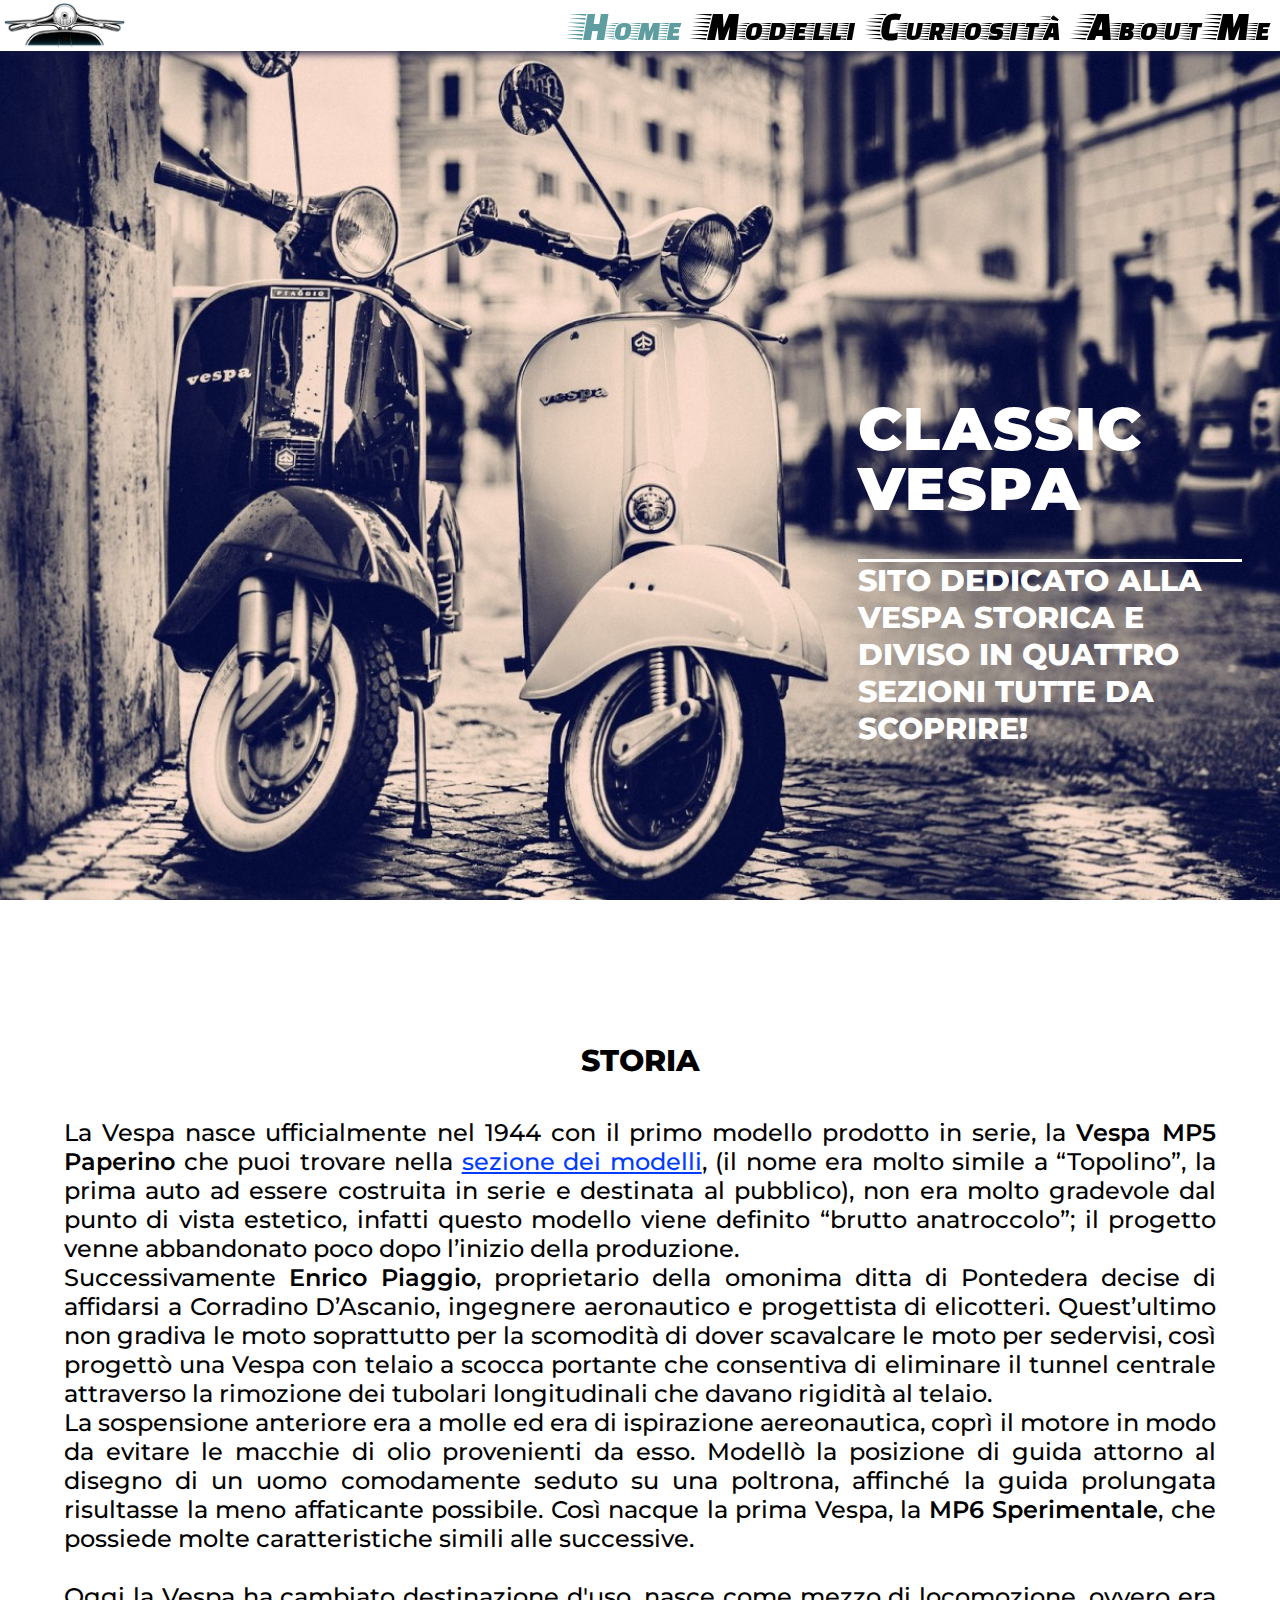
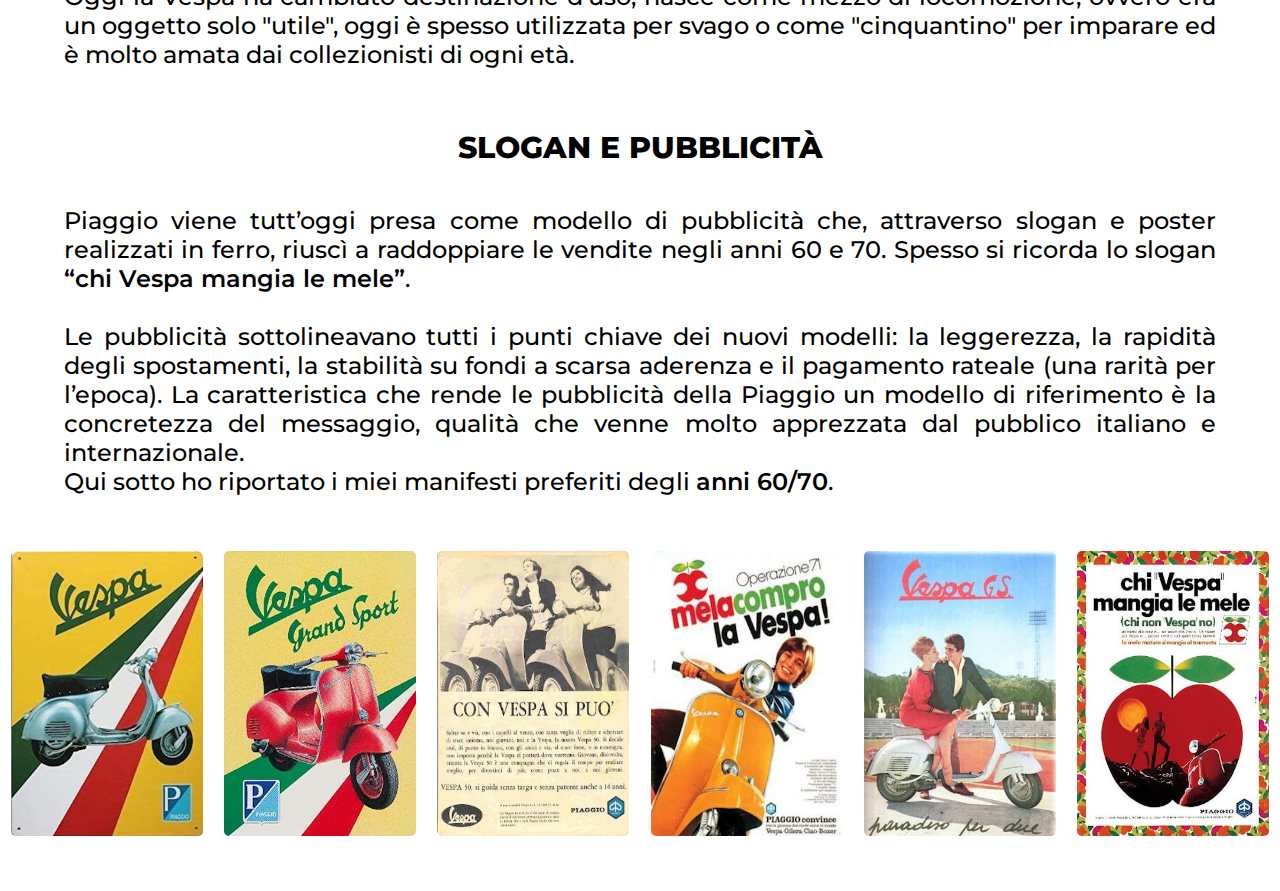
<file: index.html>
<!DOCTYPE html>
<html lang="it">
   <head>
      <title>Classic Vespa</title>
      <meta charset="utf-8" />
      <link rel="stylesheet" href="vince.css" />
      <meta name="viewport" content="width=device-width, initial-scale=1.0">
      <link rel="shortcut icon" href="mappa.png">
   </head>
   <body>
      <header>
         <a href="index.html">
         <img class="logo_barra" src="logo.png" id="logo" alt="logo del sito che rappresenta un manubrio stilizzato">
         </a>
         <nav>
            <ul class="navigazione">
               <li class="selected">
                  <a href="index.html">Home</a>
               </li>
               <li>
                  <a href="modelli.html">Modelli</a>
               </li>
               <li>
                  <a href="curiosita.html">Curiosità</a>
               </li>
               <li>
                  <a href="about.html">About Me</a>
               </li>
            </ul>
         </nav>
      </header>
      <div class="fotosfondo">
         <div class="home">
            <h1> CLASSIC VESPA </h1>
            <p> Sito dedicato alla Vespa storica e diviso in quattro sezioni tutte da scoprire!</p>
         </div>
      </div>
      <div class="home1">
         <h4>Storia</h4>
         <p> 
            La Vespa nasce ufficialmente nel 1944 con il primo modello prodotto in serie, la <b>Vespa MP5 Paperino</b> che puoi trovare nella <a href="modelli.html">sezione dei modelli</a>,
            (il nome era molto simile a “Topolino”, la prima auto ad essere costruita in serie e destinata al pubblico), non era molto gradevole 
            dal punto di vista estetico, infatti questo modello viene definito “brutto anatroccolo”; il progetto venne abbandonato poco dopo l’inizio della produzione.
            <br />	
            Successivamente <b>Enrico Piaggio</b>, proprietario della omonima ditta di Pontedera decise di affidarsi a Corradino D’Ascanio, 
            ingegnere aeronautico e progettista di elicotteri. Quest’ultimo non gradiva le moto soprattutto per la scomodità di dover scavalcare
            le moto per sedervisi, così progettò una Vespa con telaio a scocca portante che consentiva di eliminare il tunnel centrale attraverso 
            la rimozione dei tubolari longitudinali che davano rigidità al telaio. 
			<br />
			La sospensione anteriore era a molle ed era di ispirazione aereonautica,
            coprì il motore in modo da evitare le macchie di olio provenienti da esso. Modellò la posizione di guida attorno al disegno di un uomo comodamente seduto su una poltrona,
            affinché la guida prolungata risultasse la meno affaticante possibile. Così nacque la prima Vespa, la <b>MP6 Sperimentale</b>, che possiede molte caratteristiche simili alle successive.
            <br />
            <br />				
            Oggi la Vespa ha cambiato destinazione d'uso, nasce come mezzo di locomozione, ovvero era un oggetto solo "utile", oggi è spesso utilizzata per svago
            o come "cinquantino" per imparare ed è molto amata dai collezionisti di ogni età.
         </p>
         <h4>Slogan e pubblicità</h4>
         <p>
            Piaggio viene tutt’oggi presa come modello di pubblicità che, attraverso slogan e poster realizzati in ferro, riuscì a raddoppiare le vendite
            negli anni 60 e 70. Spesso si ricorda lo slogan <b>“chi Vespa mangia le mele”</b>.
            <br />
            <br />
            Le pubblicità sottolineavano tutti i punti chiave dei nuovi modelli: la leggerezza, la rapidità degli spostamenti, la stabilità su fondi a scarsa aderenza e il pagamento rateale (una rarità per l’epoca).
            La caratteristica che rende le pubblicità della Piaggio un modello di riferimento è la concretezza del messaggio, qualità che venne molto apprezzata dal pubblico italiano e internazionale.
            <br />
            Qui sotto ho riportato i miei manifesti preferiti degli <b>anni 60/70</b>.
         </p>
         <div class="pichome">
            <img src="./poster/poster1.jpg" alt="Poster con una Vespa GS 150 “grigio chiaro di luna” in primo piano e bandiera italiana in sfondo">
            <img src="./poster/poster2.jpg" alt="Poster con una Vespa Grand Sport “rosso corsa” in primo piano e bandiera italiana in sfondo">
            <img src="./poster/poster3.jpg" alt="Manifesto pubblicitario in bianco e nero della Vespa 50 N dell'anno 1964">
            <img src="./poster/poster4.jpg" alt="Manifesto pubblicitario con scritta “mela compro la Vespa” e una Vespa 50 R color “giallo arancio”">
            <img src="./poster/poster5.jpg" alt="Manifesto pubblicitario con una Vespa GS e una coppia di fidanzati con scritta “paradiso per due”">
            <img src="./poster/poster6.jpg" alt="Manifesto pubblicitario con una mela al cui interno vi è una Vespa 90 SS Super Sprint “rosso katmandu”">
         </div>
      </div>
   </body>
</html>
</file>
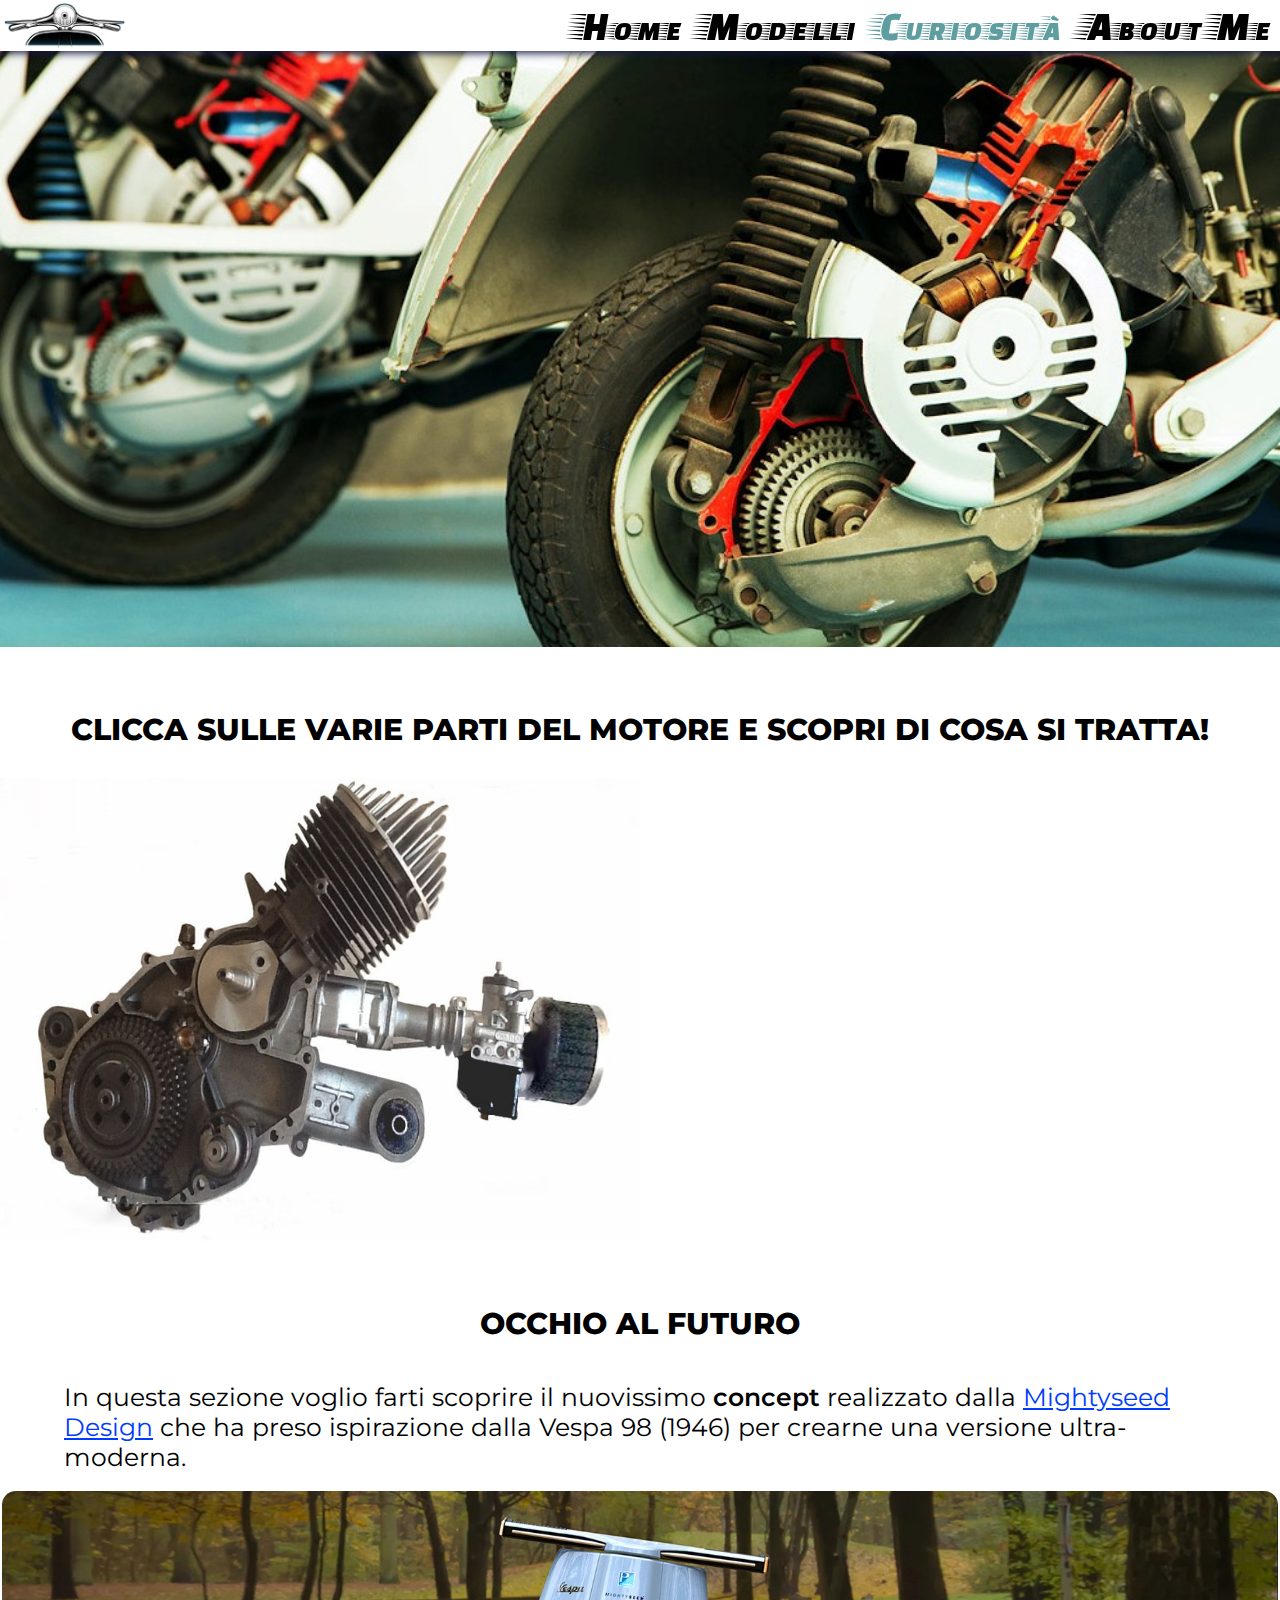
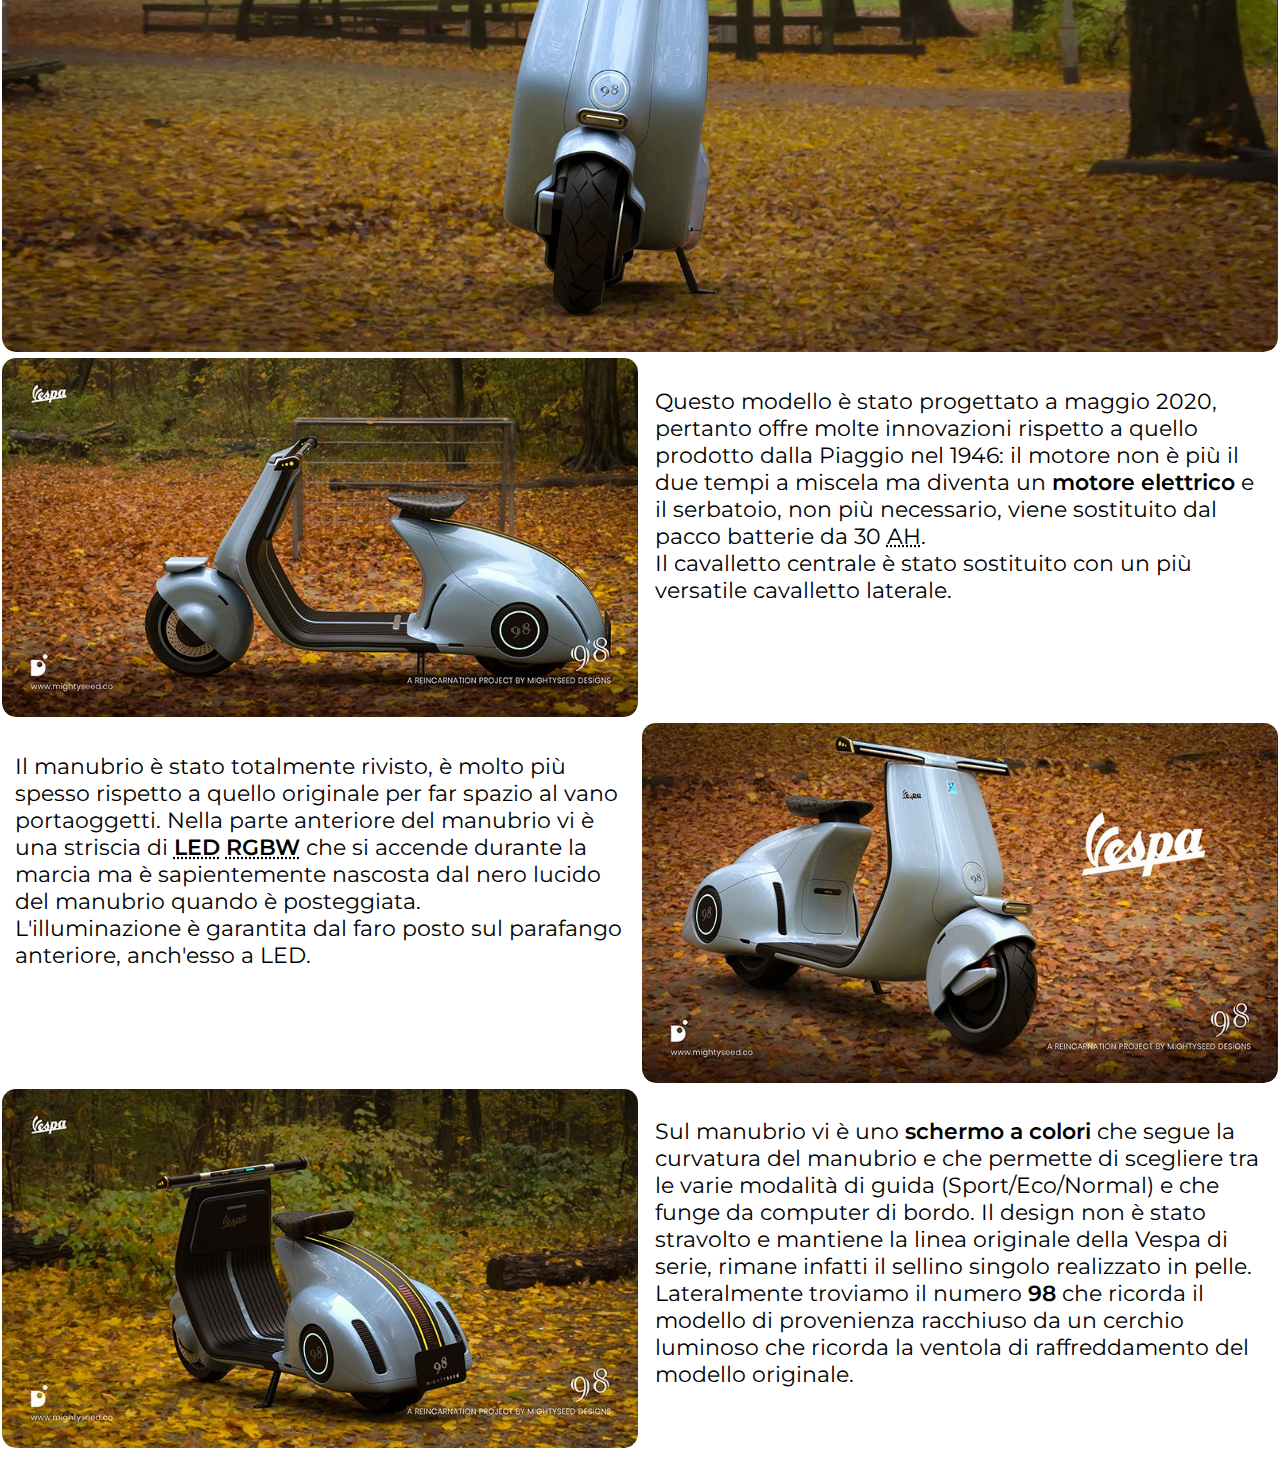
<file: curiosita.html>
<!DOCTYPE html>
<html lang="it">
   <head>
      <title>Classic Vespa</title>
      <meta charset="utf-8" />
      <link rel="stylesheet" href="vince.css" />
      <script src="./javascript/curiosita.js"></script>
      <meta name="viewport" content="width=device-width, initial-scale=1.0">
      <link rel="shortcut icon" href="mappa.png">
   </head>
   <body>
      <header>
         <a href="index.html">
         <img class="logo_barra" src="logo.png" id="logo" alt="logo del sito che rappresenta un manubrio stilizzato">
         </a>
         <nav>
            <ul class="navigazione">
               <li>
                  <a href="index.html">Home</a>
               </li>
               <li>
                  <a href="modelli.html">Modelli</a>
               </li>
               <li class="selected">
                  <a href="curiosita.html">Curiosità</a>
               </li>
               <li>
                  <a href="about.html">About Me</a>
               </li>
            </ul>
         </nav>
      </header>
      <img id="fotocuriosita" alt="Foto che raffigura due motori in cui si possono vedere i componenti interni" src="foto3.jpg">
      <h3>Clicca sulle varie parti del motore e scopri di cosa si tratta!</h3>
      <img id="motore" src="motore.jpg" alt="Foto del motore con parti cliccabili" usemap="#mappa" />
      <map name="mappa">
         <!-- Albero Motore -->
         <area id="0" shape="poly"
            coords="271,217,336,208,357,236,342,312,316,325,285,322,259,293,253,256,270,217"/>
         <!-- Filtro Aria -->
         <area id="1" shape="poly"
            coords="678,306,689,282,764,291,771,295,781,317,776,376,762,409,745,422,692,414,683,415,674,410,678,307"/>
         <!-- Carburatore -->
         <area id="2" shape="poly"
            coords="597,297,618,300,621,278,621,255,632,255,637,247,636,236,643,236,644,245,642,251,666,262,666,273,683,272,685,277,681,284,672,286,666,287,666,297,675,298,672,376,670,380,664,439,627,433,627,440,617,437,617,429,586,398,597,298"/>
         <!-- Ingranaggi Cambio -->
         <area id="3" shape="poly"
            coords="133,307,176,305,214,326,225,307,248,306,264,317,271,339,260,358,232,357,245,391,233,467,187,512,126,515,93,479,79,437,81,373,98,337,130,307"/>
         <!-- Supporto Motore -->
         <area id="4" shape="poly"
            coords="406,345,411,364,536,397,546,435,538,478,521,493,500,492,487,483,387,460,405,346"/>
         <!-- Collettore di Aspirazione -->
         <area id="5" shape="poly"
            coords="411,250,510,264,511,284,550,294,558,289,559,294,566,294,570,291,571,295,571,300,574,300,581,280,598,282,589,359,584,358,582,350,579,351,577,358,573,357,569,344,566,344,565,349,560,348,560,344,553,344,551,347,503,349,500,350,455,346,444,337,406,331,399,333,410,250"/>
         <!-- Cilindro -->
         <area id="6" shape="poly"
            coords="342,149,348,142,354,145,356,142,352,135,353,132,364,146,368,142,360,132,361,128,366,132,365,105,374,84,377,87,382,81,380,72,395,90,397,87,383,58,391,65,394,65,394,58,390,49,402,58,402,50,398,42,403,41,409,50,412,43,407,32,410,31,411,22,416,21,427,29,429,21,435,7,445,12,454,4,457,5,450,14,454,18,465,8,468,10,460,22,463,28,483,12,469,32,472,35,490,20,499,17,478,43,481,44,515,21,519,22,493,49,533,26,528,45,554,30,545,50,575,34,571,45,574,51,566,67,562,70,570,74,571,77,564,94,571,97,573,101,569,110,572,114,569,130,571,141,563,151,563,160,553,172,552,179,549,181,540,182,533,192,531,198,522,206,514,198,517,212,506,207,507,218,497,212,495,217,498,226,490,221,485,224,489,236,481,227,477,232,481,241,474,238,468,241,475,250,471,251,464,243,460,248,465,257,410,247,342,147"/>
      </map>
      <div class=divmotore>
         <span id="messaggio"></span>
         <br />
         <span id="descrizione"></span>
      </div>
      <h4>Occhio al futuro</h4>
      <p class="descrizione98"> 
         In questa sezione voglio farti scoprire il nuovissimo <b>concept</b> realizzato dalla <a href="https://www.mightyseed.co/" target="_blank">Mightyseed Design</a>
         che ha preso ispirazione dalla Vespa 98 (1946) per crearne una versione ultra-moderna.
      </p>
      <div class="gridvespa">
         <div class="div1"><img src="./conceptvespa/vespa98-1.jpg" alt="Vespa 98 (2020) vista di fronte con alberi e foglie autunnali in sfondo"></div>
         <div class="div2"><img src="./conceptvespa/vespa98-2.jpg" alt="Vespa 98 (2020) vista dal lato sinistro con foglie autunnali in sfondo"></div>
         <div class="div3">
            <p>Questo modello è stato progettato a maggio 2020, pertanto offre molte innovazioni rispetto a quello
               prodotto dalla Piaggio nel 1946: il motore non è più il due tempi a miscela ma diventa un <b>motore elettrico</b> e il serbatoio,
               non più necessario, viene sostituito dal pacco batterie da 30 <a class="tooltip">AH<span>Ampere/ora</span></a>.
               <br />
               Il cavalletto centrale è stato sostituito con un più versatile cavalletto laterale.
            </p>
         </div>
         <div class="div4">
            <p>Il manubrio è stato totalmente rivisto, è molto più spesso rispetto a quello originale per far spazio al vano portaoggetti.
               Nella parte anteriore del manubrio vi è una striscia di <b><a class="tooltip">LED<span>Light Emitting Diode</span></a> <a class="tooltip">RGBW<span>Red Green Blue White</span></a></b>
               che si accende durante la marcia ma è sapientemente nascosta dal nero lucido del manubrio quando è posteggiata.
               <br />
               L'illuminazione è garantita dal faro posto sul parafango anteriore, anch'esso a LED.
            </p>
         </div>
         <div class="div5"><img src="./conceptvespa/vespa98-3.jpg" alt="Vespa 98 (2020) vista dal lato frontale/destro con foglie autunnali in sfondo"></div>
         <div class="div6"><img src="./conceptvespa/vespa98-4.jpg" alt="Vespa 98 (2020) vista dal lato posteriore/sinistro con alberi e foglie autunnali in sfondo"></div>
         <div class="div7">
            <p>Sul manubrio vi è uno <b>schermo a colori</b> che segue la curvatura del manubrio e che permette di scegliere
               tra le varie modalità di guida (Sport/Eco/Normal) e che funge da computer di bordo. Il design non è stato stravolto e mantiene
               la linea originale della Vespa di serie, rimane infatti il sellino singolo realizzato in pelle.
			   <br />
			   Lateralmente troviamo il numero <b>98</b> che ricorda il modello di provenienza racchiuso da un cerchio luminoso che ricorda
			   la ventola di raffreddamento del modello originale.
            </p>
         </div>
      </div>
   </body>
</html>
</file>
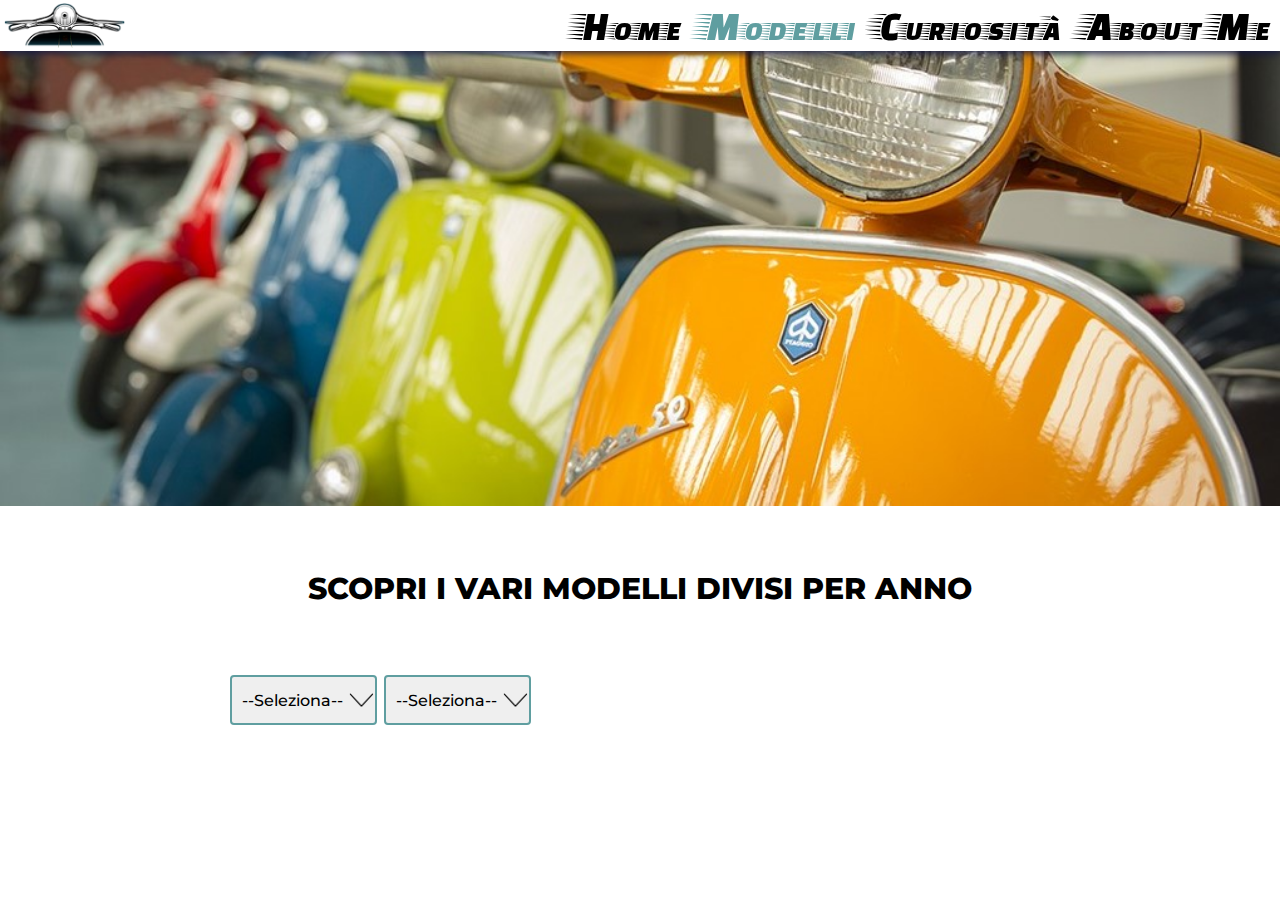
<file: modelli.html>
<!DOCTYPE html>
<html lang="it">
   <head>
      <title>Classic Vespa</title>
      <meta charset="utf-8" />
      <link rel="stylesheet" href="vince.css" />
      <script src="./javascript/modelli.js"></script>
      <meta name="viewport" content="width=device-width, initial-scale=1.0">
      <link rel="shortcut icon" href="mappa.png">
   </head>
   <body>
      <header>
         <a href="index.html">
         <img class="logo_barra" src="logo.png" id="logo" alt="logo del sito che rappresenta un manubrio stilizzato">
         </a>
         <nav>
            <ul class="navigazione">
               <li>
                  <a href="index.html">Home</a>
               </li>
               <li class="selected">
                  <a href="modelli.html">Modelli</a>
               </li>
               <li>
                  <a href="curiosita.html">Curiosità</a>
               </li>
               <li>
                  <a href="about.html">About Me</a>
               </li>
            </ul>
         </nav>
      </header>
      <img id="fotomodelli" alt="Foto che rappresenta vari modelli di Vespa affiancati" src="foto2.jpg">
      <h3>Scopri i vari modelli divisi per anno</h3>
      <div class="main">
         <select id="decennio"></select>	
         <select id="anno"></select>
         <br />
         <span id="messaggio"></span>
         <br />
         <span id="foto"></span>
         <br />
         <span id="descrizione"></span>
      </div>
   </body>
</html>
</file>
<file: vince.css>
/* CSS Document */

@import url(https://fonts.googleapis.com/css2?family=Faster+One&display=swap);
@import url(https://fonts.googleapis.com/css2?family=Montserrat:wght@400;500;600;700;800;900&display=swap);

/* HEADER */

header {
	position: fixed;
	top: 0px;
	width: 100%;
	margin: auto;
	display: -webkit-box;
	display: -ms-flexbox;
	display: flex;
	-webkit-box-pack: justify;
	-ms-flex-pack: justify;
	justify-content: space-between;
	background-color: white;
	z-index: 9999;
	-webkit-box-shadow: 1px 2px 8px #141841;
	box-shadow: 1px 2px 8px #141841;
}

.logo_barra {
	margin: 3px 0px 3px 4px;
	vertical-align: middle;
	width: 90%;
}

.logo_barra:hover {
	-webkit-filter: invert(57%) sepia(25%) saturate(571%) hue-rotate(133deg) brightness(97%) contrast(85%);
	filter: invert(57%) sepia(25%) saturate(571%) hue-rotate(133deg) brightness(97%) contrast(85%);
	-webkit-transition: all 0.3s ease-in-out;
	-o-transition: all 0.3s ease-in-out;
	transition: all 0.3s ease-in-out;
}

header a {
	height: -webkit-max-content;
	height: -moz-max-content;
	height: max-content;
	-webkit-transition: all 0.3s ease-in-out;
	-o-transition: all 0.3s ease-in-out;
	transition: all 0.3s ease-in-out;
}

.navigazione {
	background: white;
	margin: auto;
	text-align: right;
	padding: 0;
	font-size: 40px;
	font-variant: small-caps;
	font-family: 'Faster One', cursive;
}

nav ul li {
	display: inline-block;
	padding: 4px 15px 3px 0px;
}

header a:link,
header a:visited {
	color: #000000;
	text-decoration: none;
}

header a:hover,
header a:active,
header .selected a {
	color: #5F9EA0;
	-webkit-transition: all 0.3s ease-in-out;
	-o-transition: all 0.3s ease-in-out;
	transition: all 0.3s ease-in-out;
	text-decoration: none;
}


/* PAGINA HOME */

.home1 {
	width: 100%;
	position: relative;
	display: block;
	margin: 0;
	min-height: 100%;
}

body {
	width: 100%;
	margin: 0px;
	direction: ltr;
	background-color: #ffffff;
}

.fotosfondo {
	background-image: url(foto1.jpg);
	min-height: 100%;
	position: relative;
	background-attachment: fixed;
	background-position: center;
	background-repeat: no-repeat;
	background-size: cover;
}

.home {
	width: 30%;
	color: white;
	font-family: "Montserrat", Sans-serif;
	font-weight: 800;
	text-transform: uppercase;
	font-size: 30px;
	padding: 28% 0% 16% 67%;
	margin: 0;
}

.home p {
	border-top-style: solid;
}

.home1 p {
	font-family: "Montserrat", Sans-serif;
	font-size: 24px;
	color: #000000;
	width: 90%;
	display: block;
	margin: auto;
	font-weight: 500;
	text-align: justify;
}

h1 {
	font-size: 100px;
	line-height: 1em;
	font-weight: 900;
	letter-spacing: 0.03em;
	-webkit-animation: tracking-in-contract 0.8s cubic-bezier(0.215, 0.610, 0.355, 1.000) both;
	animation: tracking-in-contract 0.8s cubic-bezier(0.215, 0.610, 0.355, 1.000) both;
}

@-webkit-keyframes tracking-in-contract {
	0% {
		letter-spacing: 1em;
		opacity: 0;
	}
	40% {
		opacity: 0.6;
	}
	100% {
		letter-spacing: normal;
		opacity: 1;
	}
}

@keyframes tracking-in-contract {
	0% {
		letter-spacing: 1em;
		opacity: 0;
	}
	40% {
		opacity: 0.6;
	}
	100% {
		letter-spacing: normal;
		opacity: 1;
	}
}

.pichome {
	display: -webkit-box;
	display: -ms-flexbox;
	display: flex;
	-ms-flex-wrap: nowrap;
	flex-wrap: nowrap;
	width: 100%;
	margin: 40px auto;
}

.pichome img {
	width: 15%;
	margin: 15px auto;
	-webkit-transition: all 300ms ease-in-out;
	-o-transition: all 300ms ease-in-out;
	transition: all 300ms ease-in-out;
	border-radius: 5px;
}

.pichome img:hover,
.pichome img:focus {
	-webkit-transform: scale(1.1, 1.1);
	-ms-transform: scale(1.1, 1.1);
	transform: scale(1.1, 1.1);
	-webkit-box-shadow: 0 4px 12px 0 rgba(0, 0, 0, 0.2), 0 6px 20px 0 rgba(0, 0, 0, 0.19);
	box-shadow: 0 4px 12px 0 rgba(0, 0, 0, 0.2), 0 6px 20px 0 rgba(0, 0, 0, 0.19);
	border-radius: 0px;
}

b {	font-weight: 600; }


/* PAGINA CURIOSITA' */

h2 {
	font-family: "Montserrat", Sans-serif;
	text-transform: uppercase;
	font-size: 30px;
	font-weight: 800;
	width: 100%;
	margin-top: 60px;
	text-align: center;
	-webkit-animation: focus-in-expand 0.7s cubic-bezier(0.250, 0.460, 0.450, 0.940) both;
	animation: focus-in-expand 0.7s cubic-bezier(0.250, 0.460, 0.450, 0.940) both;
}

@-webkit-keyframes focus-in-expand {
	0% {
		letter-spacing: -0.5em;
		-webkit-filter: blur(12px);
		filter: blur(12px);
		opacity: 0;
	}
	100% {
		-webkit-filter: blur(0px);
		filter: blur(0px);
		opacity: 1;
	}
}

@keyframes focus-in-expand {
	0% {
		letter-spacing: -0.5em;
		-webkit-filter: blur(12px);
		filter: blur(12px);
		opacity: 0;
	}
	100% {
		-webkit-filter: blur(0px);
		filter: blur(0px);
		opacity: 1;
	}
}

.divmotore {
	float: right;
	width: 50%;
	margin-top: 20px;
}

#fotomodelli,
#fotocuriosita {
	width: 100%;
	margin-top: 0;
}

.descrizione98 {
	font-family: "Montserrat", Sans-serif;
	font-size: 25px;
	font-weight: 400;
	width: 90%;
	margin: 0 auto 15px auto;
}

.gridvespa {
	font-family: "Montserrat", Sans-serif;
	font-size: 26px;
	display: -ms-grid;
	display: grid;
	-ms-grid-columns: auto auto;
	grid-template-columns: auto auto;
	-ms-grid-rows: auto auto auto auto;
	grid-template-rows: auto auto auto auto;
	grid-column-gap: 0px;
	grid-row-gap: 0px;
	margin-bottom: 25px;
}

.gridvespa p {
	margin: 5% 2% 2% 2%; 
	position: relative;
}

.div1 {
	-ms-grid-row: 1;
	-ms-grid-row-span: 1;
	-ms-grid-column: 1;
	-ms-grid-column-span: 2;
	grid-area: 1 / 1 / 2 / 3;
}

.div2 {
	-ms-grid-row: 2;
	-ms-grid-row-span: 1;
	-ms-grid-column: 1;
	-ms-grid-column-span: 1;
	grid-area: 2 / 1 / 3 / 2;
}

.div3 {
	-ms-grid-row: 2;
	-ms-grid-row-span: 1;
	-ms-grid-column: 2;
	-ms-grid-column-span: 1;
	grid-area: 2 / 2 / 3 / 3;
}

.div4 {
	-ms-grid-row: 3;
	-ms-grid-row-span: 1;
	-ms-grid-column: 1;
	-ms-grid-column-span: 1;
	grid-area: 3 / 1 / 4 / 2;
}

.div5 {
	-ms-grid-row: 3;
	-ms-grid-row-span: 1;
	-ms-grid-column: 2;
	-ms-grid-column-span: 1;
	grid-area: 3 / 2 / 4 / 3;
}

.div6 {
	-ms-grid-row: 4;
	-ms-grid-row-span: 1;
	-ms-grid-column: 1;
	-ms-grid-column-span: 1;
	grid-area: 4 / 1 / 5 / 2;
}

.div7 {
	-ms-grid-row: 4;
	-ms-grid-row-span: 1;
	-ms-grid-column: 2;
	-ms-grid-column-span: 1;
	grid-area: 4 / 2 / 5 / 3;
}

.gridvespa div {
	position: relative;
	overflow: hidden;
	margin: 2px;
	border-radius: 14px;
}

.gridvespa img {
	max-width: 100%;
	-webkit-transition: all 1s;
	-o-transition: all 1s;
	transition: all 1s;
	display: block;
	width: 100%;
	height: auto;
	-webkit-transform: scale(1);
	-ms-transform: scale(1);
	transform: scale(1);
	margin-top: 2px;
	border-radius: 14px;
}

.gridvespa img:hover {
	-webkit-transform: scale(1.1);
	-ms-transform: scale(1.1);
	transform: scale(1.1);
}

/* PAGINA MODELLI */

h3,
h4 {
	font-family: "Montserrat", Sans-serif;
	text-transform: uppercase;
	font-size: 30px;
	font-weight: 800;
	width: 100%;
	margin-top: 60px;
	text-align: center;
	-webkit-animation: focus-in-expand 0.7s cubic-bezier(0.250, 0.460, 0.450, 0.940) both;
	animation: focus-in-expand 0.7s cubic-bezier(0.250, 0.460, 0.450, 0.940) both;
}

span {
	font-family: "Montserrat", Sans-serif;
	font-size: 36px;
	-webkit-font-kerning: none;
	font-kerning: none;
}

.main {
	margin-bottom: 50px;
}

#messaggio {
	text-transform: uppercase;
	text-align: center;
	line-height: 1.3em;
	font-weight: 600;
}

#descrizione {
	font-size: 22px;
	font-weight: 400;
	width: 75%;
	margin: auto;
	display: block;
	text-align: justify;
}

#motore {
	width: 50%;
	margin: 0;
	max-width: 100%;
}

select {
	height: 50px;
	font-size: 100%;
	font-weight: 500;
	font-family: "Montserrat", Sans-serif;
	cursor: pointer;
	border: 2px solid #5F9EA0;
	padding: 10px 32px 10px 10px;
	-webkit-transition: all 0.4s ease-in-out;
	-o-transition: all 0.4s ease-in-out;
	transition: all 0.4s ease-in-out;
	border-radius: 4px;
	background-image: url("arrow.png");
	background-repeat: no-repeat;
	background-position: right center;
	background-size: 26px;
	-webkit-appearance: none;
	-moz-appearance: none;
	appearance: none;
	color: #000000;
}

select::-ms-expand {
    display: none;
}

select:hover,
select:active {
	color: white;
	background-color: #5F9EA0;
	-webkit-transition: all 0.3s ease-in-out;
	-o-transition: all 0.3s ease-in-out;
	transition: all 0.3s ease-in-out;
}

option {
	min-height: 1.2em;
	padding: 0px 2px 1px;
	border-radius: 4px;
	color: #FFFFFF;
	background-color: #5F9EA0;
	font-family: inherit;
}

#messaggio,
#decennio {
	margin: 3% 3px 8px 18%;
}

.main #foto {
	width: 360px;
	display: block;
	margin: auto;
	-webkit-transition: all 250ms ease-in-out;
	-o-transition: all 250ms ease-in-out;
	transition: all 250ms ease-in-out;
}

.main #foto:hover {
	-webkit-transform: scale(1.1, 1.1);
	-ms-transform: scale(1.1, 1.1);
	transform: scale(1.1, 1.1);
	-webkit-box-shadow: 0px 0px 20px -2px rgba(0, 0, 0, 0.65);
	box-shadow: 0px 0px 20px -2px rgba(0, 0, 0, 0.65);
}

.main input {
	cursor: default;
	display: block;
	margin: 18px auto 10px auto;
	width: 360px;
	-webkit-animation: slide-in-left 0.9s cubic-bezier(0.250, 0.460, 0.450, 0.940) both;
	animation: slide-in-left 0.9s cubic-bezier(0.250, 0.460, 0.450, 0.940) both;
}


@-webkit-keyframes slide-in-left {
	0% {
		-webkit-transform: translateX(-1000px);
		transform: translateX(-1000px);
		opacity: 0;
	}
	100% {
		-webkit-transform: translateX(0);
		transform: translateX(0);
		opacity: 1;
	}
}

@keyframes slide-in-left {
	0% {
		-webkit-transform: translateX(-1000px);
		transform: translateX(-1000px);
		opacity: 0;
	}
	100% {
		-webkit-transform: translateX(0);
		transform: translateX(0);
		opacity: 1;
	}
}


/* PAGINA ABOUT ME */

#descrizioneabout {
	width: 90%;
	display: block;
	margin: auto;
}

footer,
#descrizioneabout {
	font-family: "Montserrat", Sans-serif;
	font-size: 26px;
	-webkit-font-kerning: none;
	font-kerning: none;
	display: block;
	width: 98%;
	margin: auto;
	position: relative;
}

.divmotore #messaggio,
.divmotore #descrizione {
	margin: 0 0 2px 25px;
}

/* GALLERY FOTOGRAFICA */

#gallery { margin-top: 24px; }

.immagine {
	display: inline-block;
	width: 22%;
	margin: 10px 1%;
}

#gallery #foto {
	display: block;
	margin: auto;
	width: auto;
	text-align: center;
	-webkit-animation-name: fade;
	-webkit-animation-duration: 1.4s;
	animation-name: fade;
	animation-duration: 1.4s;
}

@-webkit-keyframes fade {
	from {opacity: 0.4}
	to {opacity: 1}
}

@keyframes fade {
	from {opacity: 0.4}
	to {opacity: 1}
}

#avanti,
#indietro {
	background-color: #1a34d9;
	border-radius: 28px;
	border: 1px solid #1926ab;
	color: #FFFFFF;
	font-size: 16px;
	font-family: "Montserrat", Sans-serif;
	font-weight: 800;
	height: 35px;
	line-height: 35px;
	width: 35px;
	text-align: center;
	text-shadow: 1px 1px 0px #2f6627;
	margin: 1% 22%;
}

#avanti:hover,
#indietro:hover,
#avanti:focus,
#indietro:focus {
	background-color: #2aa4bd;
}

#bottoni {
	display: -webkit-inline-box;
	display: -ms-inline-flexbox;
	display: inline-flex;
	margin: 15px auto 10px auto;
	width: 100%;
}

#startStop {
	-webkit-box-shadow: 3px 4px 0px 0px #1564ad;
	box-shadow: 3px 4px 0px 0px #1564ad;
	background-color: #79bbff;
	border-radius: 5px;
	color: #FFFFFF;
	font-family: "Montserrat", Sans-serif;
	font-weight: 500;
	font-size: 15px;
	height: 48px;
	line-height: 48px;
	width: 170px;
	text-align: center;
	text-shadow: 0px 1px 0px #528ecc;
	margin: 5px 0 0 0;
}

#startStop:hover,
#startStop:focus {
	background-color: #378de5;
}

footer {
	border-top-style: dashed;
	margin-top: 75px;
}

#social1,
#social2 {
	width: 48%;
	-webkit-transition: all 250ms ease-in-out;
	-o-transition: all 250ms ease-in-out;
	transition: all 250ms ease-in-out;
}

#social1:hover,
#social2:hover {
	-webkit-transform: scale(1.1, 1.1);
	-ms-transform: scale(1.1, 1.1);
	transform: scale(1.1, 1.1);
	opacity: 0.94;
}

/* CUSTOM TOOLTIP */


.tooltip span {display: none}

.tooltip {
	-webkit-text-decoration: underline dotted;
	text-decoration: underline dotted;
	position: relative;
}

.tooltip:hover {
	text-decoration: underline dotted;
	color: #000000;
}

.tooltip:hover span,
.tooltip:focus span {
	display: flex;
	position: absolute;
	left: -10px;
	bottom: -65px;
	white-space: normal;
	background-color: #1e1e1e;
	color: #FFFFFF;
	border-radius: 3px;
	-webkit-box-shadow: 1px 1px 6px 0 rgba(0, 0, 0, 0.4);
	box-shadow: 1px 1px 6px 0 rgba(0, 0, 0, 0.4);
	font-size: 15px;
	padding: 3px 5px;
	z-index: 999;
}

.contatti {
	float: right;
	width: 30%;	
}

#logohtml,
#logocss {
	border: 0;
	width: 88px;
	height: 31px;
	margin-left: 1px;
}

a:link {
	color: #003cff
}

a:visited {
	color: #5f9ea0
}

a:hover {
	color: #5f9ea0;
	text-decoration: none;
	-webkit-transition: all 0.2s ease-in-out;
	-o-transition: all 0.2s ease-in-out;
	transition: all 0.2s ease-in-out;
}

a:active {
	color: #5f9ea0
}

/* La scrollbar personalizzata funziona solo su browser WebKit come Chrome, Edge, Opera e Safari ma non su Firefox. */

::-webkit-scrollbar-track {
	background-color: transparent;
}

::-webkit-scrollbar {
	width: 12px;
	background-color: #F5F5F5;
}

::-webkit-scrollbar-thumb {
	border-radius: 10px;
	-webkit-box-shadow: 0 0 6px rgba(0, 0, 0, .3);
	background-color: #555;
}

::-webkit-scrollbar-thumb:hover {
	background-color: #404040;
}

/* MEDIA QUERIES */

@media print {
	header {
		display: none;
	}
	select {
		background: #FFFFFF;
		padding: 10px;
	}
	#messaggio,
	#decennio {
		margin-left: 10px;
	}
	select::-ms-expand {
		display: none;
	}
	nav ul li a {
		font-size: 30px;
	}
	nav ul li {
		padding-right: 6px;
	}
	.main #descrizione {
		width: 100%;
	}
	#gallery #foto {
		width: 100%;
	}
	.home1 p {
		margin: 0;
		width: 100%;
	}
	.gridvespa p {
		font-size: 14px;
	}
	#bottoni,
	#startStop {
		display: none;
	}
	.home {
		font-size: 18px;
		padding: 300px 0% 68% 66%;
		width: 35%;
	}
	.home h1 {
		font-size: 25px;
	}
	.home1 p {
		font-size: 22px;
	}
}

@media screen and (min-width: 1440px) {
	.tooltip:hover span {
		white-space: nowrap;
		bottom: -26px;
	}
	.gridvespa p {
		margin-top: 8%;
	}
}

@media screen and (max-width: 1440px) {
	h1 {
		font-size: 60px;
	}
	nav ul li {
		padding-right: 10px;
	}
	#avanti,
	#indietro {
		margin: 1% 20%;
	}
	.gridvespa {
		font-size: 22px;
	}
	#gallery #foto {
		height: 320px;
		width: auto;
	}
}

@media screen and (max-width: 954px) {
	nav ul li a {
		font-size: 30px;
	}
	.home h1 {
		font-size: 40px;
		line-height: 0.95em;
	}
	.home1 p {
		width: 92%;
	}
	.home2 p {
		font-size: 20px;
	}
	.home {
		padding-top: 31%;
	}
	.divmotore {
		width: 40%
	}
	#motore {
		width: 60%;
	}
	nav ul li {
		padding-right: 2px;
	}
	#avanti,
	#indietro {
		margin: 1% 18%;
	}
	.pichome {
		-ms-flex-wrap: wrap;
		flex-wrap: wrap;
	}
	.gridvespa,
	.descrizione98 {
		font-size: 18px;
	}
	.pichome img {
		width: 30%;
	}
	.gridvespa p {
		margin: 2%;
	}
	#gallery #foto {
		height: 250px;
		width: auto;
	}
	#messaggio {
		font-size: 28px;
	}
}

@media screen and (max-width: 740px) {
	header {
		-ms-flex-wrap: wrap;
		flex-wrap: wrap;
		-ms-flex-pack: distribute;
		justify-content: space-around;
	}
	nav ul li {
		padding-top: 2px;
	}
	.home {
		font-size: 18px;
		padding: 300px 0% 68% 66%;
		width: 35%;
	}
	.home h1 {
		font-size: 25px;
	}
	.home1 p {
		font-size: 22px;
	}
	h2 {
		margin-top: 15%;
	}
	#messaggio {
		font-size: 24px;
	}
	#descrizione {
		width: 80%;
	}
	.contatti {
		clear: both;
		width: 100%;
	}
	footer,
	#descrizioneabout,
	#descrizione {
		font-size: 20px;
	}
	.tooltip:hover span {
		font-size: 14px;
	}
	.gridvespa {
		-ms-grid-columns: auto;
		grid-template-columns: auto;
		-ms-grid-rows: auto auto auto auto auto auto auto auto;
		grid-template-rows: auto auto auto auto auto auto auto auto;
	}
	.div1 {
		-ms-grid-row: 2;
		-ms-grid-row-span: 1;
		-ms-grid-column: 1;
		-ms-grid-column-span: 1;
		grid-area: 2 / 1 / 3 / 2;
	}
	.div2 {
		-ms-grid-row: 4;
		-ms-grid-row-span: 1;
		-ms-grid-column: 1;
		-ms-grid-column-span: 1;
		grid-area: 4 / 1 / 5 / 2;
	}
	.div3 {
		-ms-grid-row: 3;
		-ms-grid-row-span: 1;
		-ms-grid-column: 1;
		-ms-grid-column-span: 1;
		grid-area: 3 / 1 / 4 / 2;
	}
	.div4 {
		-ms-grid-row: 5;
		-ms-grid-row-span: 1;
		-ms-grid-column: 1;
		-ms-grid-column-span: 1;
		grid-area: 5 / 1 / 6 / 2;
	}
	.div5 {
		-ms-grid-row: 6;
		-ms-grid-row-span: 1;
		-ms-grid-column: 1;
		-ms-grid-column-span: 1;
		grid-area: 6 / 1 / 7 / 2;
	}
	.div6 {
		-ms-grid-row: 8;
		-ms-grid-row-span: 1;
		-ms-grid-column: 1;
		-ms-grid-column-span: 1;
		grid-area: 8 / 1 / 9 / 2;
	}
	.div7 {
		-ms-grid-row: 7;
		-ms-grid-row-span: 1;
		-ms-grid-column: 1;
		-ms-grid-column-span: 1;
		grid-area: 7 / 1 / 8 / 2;
	}
	.gridvespa img {
		width: 98%;
		margin: auto;
	}
	#gallery #foto {
		height: 210px;
		width: auto;
	}
	#messaggio,
	#decennio {
		margin: 10px 0 10px 10%;
	}
}

@media screen and (max-width: 638px) {
	.navigazione {
		display: -ms-inline-grid;
		display: inline-grid;
	}
	.home {
		padding-top: 42%;
	}
	.home2 p {
		font-size: 12px;
	}
	.divmotore {
		clear: right;
		width: 100%;
		margin-top: 20px;
		margin-bottom: 40px;
	}
	h2 {
		margin-top: 210px;
	}
	#motore {
		width: 100%;
	}
	#fotomodelli,
	#fotocuriosita {
		margin-top: 173px;
	}
	span {
		font-size: 30px;
	}
	#descrizione {
		font-size: 18px;
		width: 80%;
	}
	.home1 p {
		font-size: 18px;
	}
	#gallery #foto {
		height: 175px;
		width: auto;
	}
	#avanti,
	#indietro {
		margin: 2% 15%;
	}
	.tooltip:hover span {
		font-size: 13px;
		bottom: -55px;
	}
}

@media screen and (max-width: 468px) {
	.home {
		padding: 80% 0% 20% 60%;
	}
	#messaggio,
	#decennio {
		margin: 0 0 10px 6%;
	}
	.main input {
		width: 100%;
	}
	h3 {
		font-size: 20px;
	}
	span {
		font-size: 25px;
	}
	#descrizione {
		width: 90%;
	}
	#avanti,
	#indietro {
		margin: 2% 10%;
	}
	.tooltip:hover span {
		font-size: 13px;
	}
	.pichome img {
		width: 45%;
	}
	#gallery #foto {
		height: 135px;
		width: auto;
	}
	nav ul li {
		padding: 0.5px 5px 0 0;
	}
	#messaggio {
		font-size: 20px;
	}
	.descrizione98 {
		width: 95%;
	}
}

@media screen and (max-width: 360px) {
	.home {
		padding: 87% 0% 60% 43%;
		width: 50%;
	}
	#avanti,
	#indietro {
		margin: 3% 8%;
	}
	.pichome img {
		width: 92%;
	}
	#anno {
		margin-left: 6%;
	}
	#gallery #foto {
		height: 100px;
		width: auto;
	}
	.main input {
		width: 80%;
		margin: auto;
	}
	#messaggio {
		font-size: 18px;
	}
}
</file>
